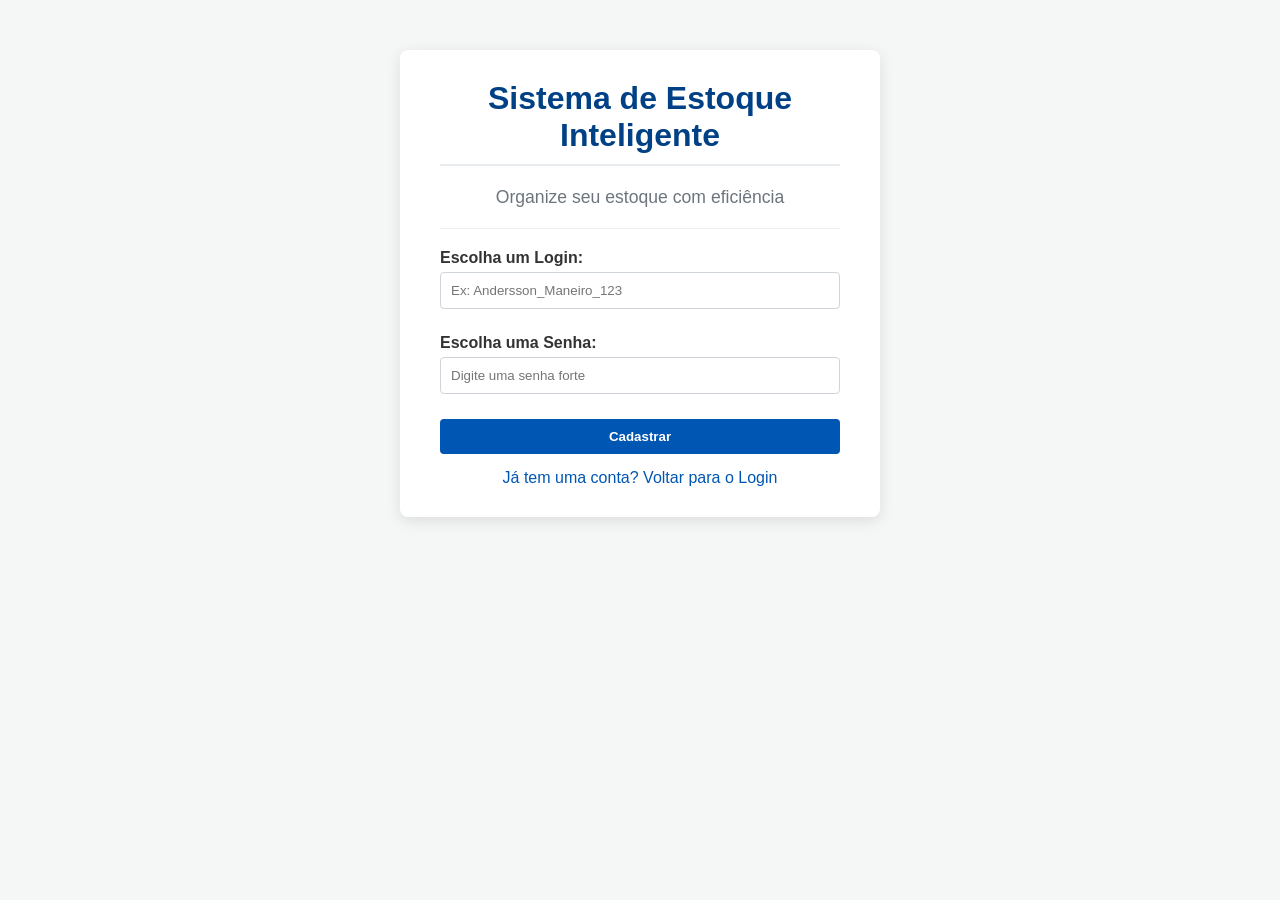
<file: src/main/resources/static/cadastro-usuario.html>
<!DOCTYPE html>
<html lang="pt-BR">
<head>
    <meta charset="UTF-8">
    <title>Cadastro - Sistema de Estoque Inteligente</title>
    <link rel="stylesheet" href="style.css">
    <link rel="icon" href="/image/caminhao.png" type="image/png">
    
</head>
<body>
    <div class="container" style="max-width: 400px; margin-top: 50px;">
        <div style="text-align: center;">
            <h1>Sistema de Estoque Inteligente</h1>
            <h2>Organize seu estoque com eficiência</h2>
        </div>
        
        <hr style="border: 0; border-top: 1px solid #eee; margin: 20px 0;">

        <div id="mensagemErro" class="alerta-erro">
            Este login já está em uso. Escolha outro!
        </div>

        <form id="formCadastro">
            <label>Escolha um Login:</label>
            <input type="text" id="login" placeholder="Ex: Andersson_Maneiro_123" required>
            
            <label>Escolha uma Senha:</label>
            <input type="password" id="senha" placeholder="Digite uma senha forte" required>
            
            <button type="submit" style="width: 100%; margin-top: 10px;">Cadastrar</button>
        </form>

        <div style="text-align: center; margin-top: 15px;">
            <a href="/login.html" style="color: #0056b3; text-decoration: none;">Já tem uma conta? Voltar para o Login</a>
        </div>
    </div>

    <script>
        // Intercepta o evento de submissão do formulário para processamento assíncrono
        document.getElementById('formCadastro').addEventListener('submit', async (e) => {
            // Cancela o comportamento padrão do HTML de recarregar a página (Single Page Application feel)
            e.preventDefault(); 
            
            // Captura e estrutura os dados digitados nos inputs em um objeto literal JavaScript
            const dadosUsuario = {
                login: document.getElementById('login').value,
                senha: document.getElementById('senha').value
            };

            // Dispara uma requisição HTTP do tipo POST contendo o payload em formato JSON
            const resposta = await fetch('/api/cadastrar-usuario', {
                method: 'POST',
                headers: { 'Content-Type': 'application/json' },
                body: JSON.stringify(dadosUsuario)
            });

            // Avalia o código de status HTTP retornado pelo servidor
            if (resposta.ok) {
                // Redirecionamento client-side em caso de status de sucesso (2xx)
                window.location.href = '/login.html';
            } else {
                // Manipulação do DOM para exibir a mensagem de erro caso o status indique falha (ex: 400/409)
                document.getElementById('mensagemErro').style.display = 'block';
            }
        });
    </script>
</body>
</html>
</file>
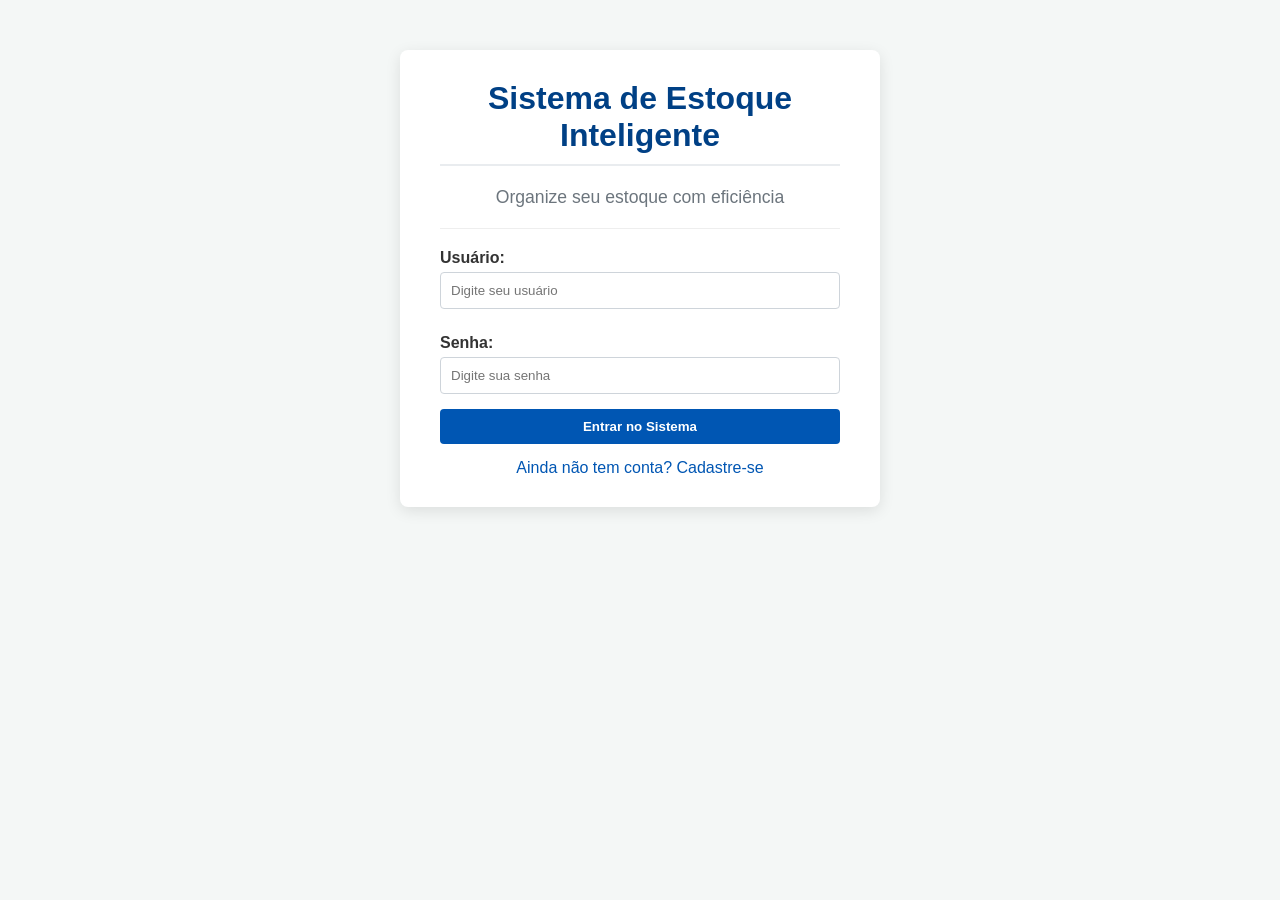
<file: src/main/resources/static/login.html>
<!DOCTYPE html>
<html lang="pt-BR">
<head>
    <meta charset="UTF-8">
    <title>Login - Sistema de Estoque Inteligente</title>
    <link rel="stylesheet" href="style.css">
    <link rel="icon" href="/image/caminhao.png" type="image/png">

</head>
<body>
    <div class="container" style="max-width: 400px; margin-top: 50px;">
        <div style="text-align: center;">
            <h1>Sistema de Estoque Inteligente</h1>
            <h2>Organize seu estoque com eficiência</h2>
        </div>
        
        <hr style="border: 0; border-top: 1px solid #eee; margin: 20px 0;">

        <div id="mensagemErro" class="alerta-erro">
            Login ou senha incorretos. Tente novamente!
        </div>

        <form id="formLogin">
            <label>Usuário:</label>
            <input type="text" id="login" placeholder="Digite seu usuário" required>
            
            <label>Senha:</label>
            <input type="password" id="senha" placeholder="Digite sua senha" required>
            
            <button type="submit" style="width: 100%;">Entrar no Sistema</button>
        </form>

        <div style="text-align: center; margin-top: 15px;">
            <a href="/cadastro-usuario.html" style="color: #0056b3; text-decoration: none;">Ainda não tem conta? Cadastre-se</a>
        </div>
    </div>

    <script>
        // Escuta o envio do formulário de autenticação
        document.getElementById('formLogin').addEventListener('submit', async (e) => {
            // Evita o recarregamento síncrono da página
            e.preventDefault();
            
            // Monta o objeto de dados com os valores extraídos da interface
            const dadosLogin = {
                login: document.getElementById('login').value,
                senha: document.getElementById('senha').value
            };

            // Dispara a requisição de login para o endpoint correspondente no Java
            const resposta = await fetch('/api/fazer-login', {
                method: 'POST',
                headers: { 'Content-Type': 'application/json' },
                body: JSON.stringify(dadosLogin)
            });

            // Analisa a resposta com base no status do protocolo HTTP
            if (resposta.ok) {
                // Se o status for sucesso (200 OK), redireciona o usuário para a aplicação principal
                window.location.href = '/produtos.html';
            } else {
                // Se o status for de erro (401 Unauthorized), exibe o elemento visual de falha
                document.getElementById('mensagemErro').style.display = 'block';
            }
        });
    </script>
</body>
</html>
</file>
<file: src/main/resources/static/style.css>
/* =========================================
   CONFIGURAÇÃO BASE DA PÁGINA
========================================= */
body {
    font-family: 'Segoe UI', Tahoma, Geneva, Verdana, sans-serif;
    background-color: #f4f7f6;
    color: #333;
    margin: 0; /* Zerado para a Navbar colar no topo */
    padding: 0;
}

/* O "Card" principal para telas menores (Login e Cadastro) */
.container {
    max-width: 400px;
    margin: 50px auto 0;
    background: #ffffff;
    padding: 30px 40px;
    border-radius: 8px;
    box-shadow: 0 4px 15px rgba(0,0,0,0.1);
}

/* Container mais largo para o Dashboard (Produtos e Movimentações) */
.container-largo {
    max-width: 1200px; 
    margin: 40px auto 0;
    background: #ffffff;
    padding: 30px 40px;
    border-radius: 8px;
    box-shadow: 0 4px 15px rgba(0,0,0,0.1);
}

/* Títulos e Cabeçalhos */
h1 {
    color: #004085;
    margin-top: 0;
    border-bottom: 2px solid #e9ecef;
    padding-bottom: 10px;
}
h2 { color: #6c757d; font-size: 1.1em; font-weight: normal; }
h3 { color: #004085; margin-top: 25px; }

/* Formulários (Inputs e Selects) */
label { font-weight: bold; display: block; margin-top: 10px; }
input[type="text"], input[type="password"], input[type="number"], select {
    width: 100%;
    padding: 10px;
    margin: 5px 0 15px;
    border: 1px solid #ced4da;
    border-radius: 4px;
    box-sizing: border-box;
}

/* Botões Modernos */
button {
    background-color: #0056b3;
    color: white;
    padding: 10px 20px;
    border: none;
    border-radius: 4px;
    cursor: pointer;
    font-weight: bold;
    transition: background-color 0.3s;
}
button:hover { background-color: #004494; }

/* Tabelas Bonitas */
table {
    width: 100%;
    border-collapse: collapse;
    margin-top: 15px;
}
th, td {
    padding: 12px;
    text-align: left;
    border-bottom: 1px solid #dee2e6;
}
th { background-color: #0056b3; color: white; }
tr:hover { background-color: #f8f9fa; }

/* Caixa de Alerta de Erro (Vermelha) */
.alerta-erro {
    background-color: #f8d7da;
    color: #721c24;
    padding: 15px;
    border: 1px solid #f5c6cb;
    border-radius: 4px;
    margin-bottom: 20px;
    font-weight: bold;
    display: none; /* Fica escondida até o JavaScript ligar */
}

/* =========================================
   FLEXBOX - LAYOUT LADO A LADO
========================================= */
.layout-colunas {
    display: flex;
    gap: 30px;
    align-items: flex-start; 
    margin-top: 20px;
}

.coluna-form {
    flex: 1; 
    background: #f8f9fa;
    padding: 20px;
    border-radius: 8px;
    border: 1px solid #dee2e6;
}

.coluna-tabela {
    flex: 2; 
}

/* =========================================
   ESTILO DA NAVBAR (CABEÇALHO DO SITE)
========================================= */
.navbar {
    background-color: #004085;
    color: white;
    display: flex;
    justify-content: space-between;
    align-items: center;
    padding: 0 30px;
    height: 60px;
    box-shadow: 0 2px 5px rgba(0,0,0,0.2);
}

.navbar-esquerda {
    display: flex;
    align-items: center;
    gap: 30px;
}

.navbar-logo {
    font-size: 1.2em;
    font-weight: bold;
    letter-spacing: 1px;
}

.navbar-menu a {
    color: #cce5ff;
    text-decoration: none;
    font-weight: 500;
    padding: 8px 12px;
    border-radius: 4px;
    transition: all 0.3s;
}

.navbar-menu a:hover, .navbar-menu a.ativo {
    color: white;
    background-color: #0056b3;
}

/* =========================================
   DROPDOWN DO USUÁRIO (MENU DE SAIR)
========================================= */
.user-dropdown {
    position: relative;
    display: inline-block;
    cursor: pointer;
}

.user-profile {
    display: flex;
    align-items: center;
    gap: 8px;
    font-weight: bold;
    padding: 5px 10px;
    border-radius: 4px;
    transition: background 0.3s;
}

.user-profile:hover {
    background-color: #0056b3;
}

.dropdown-content {
    display: none;
    position: absolute;
    right: 0;
    top: 50px;
    background-color: white;
    min-width: 160px;
    box-shadow: 0px 8px 16px rgba(0,0,0,0.2);
    border-radius: 4px;
    overflow: hidden;
    z-index: 100;
}

.dropdown-content.mostrar {
    display: block;
}

.dropdown-content button {
    width: 100%;
    background-color: transparent;
    color: #dc3545;
    text-align: left;
    padding: 12px 16px;
    border: none;
    border-radius: 0;
}

.dropdown-content button:hover {
    background-color: #f8f9fa;
}
</file>
